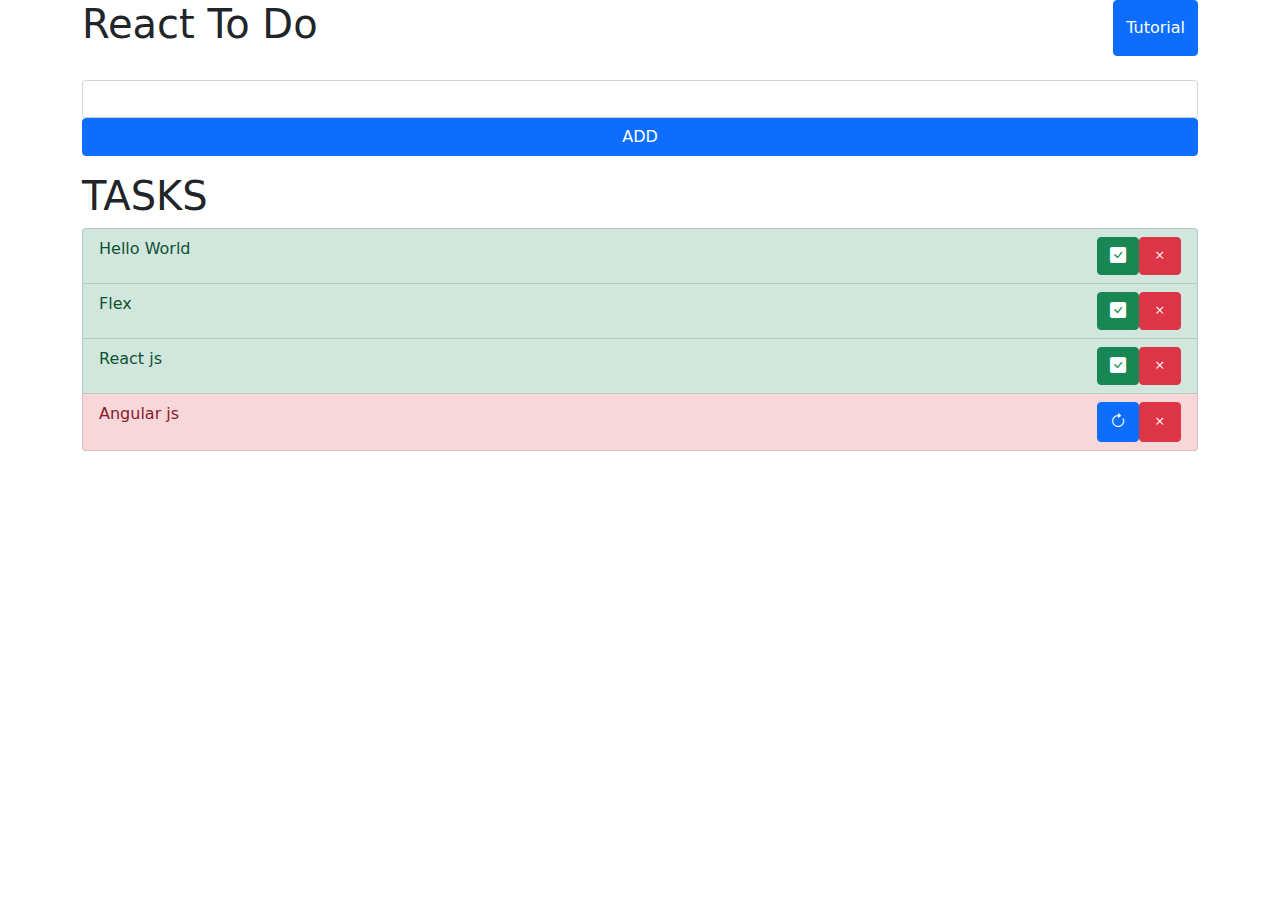
<file: index.html>
<!DOCTYPE html>
<html lang="en">
<head>
    <meta charset="UTF-8">
    <title>Title</title>
    <meta name="viewport" content="width=device-width, initial-scale=1">
    <link rel="stylesheet" href="normalizer.css">
    <link rel="stylesheet" href="style.css">
    <link rel="stylesheet" href="https://cdn.jsdelivr.net/npm/bootstrap-icons@1.7.2/font/bootstrap-icons.css">
    <link href="./bootstrap-5.1.3-dist/css/bootstrap.min.css" rel="stylesheet" type="text/css">
</head>
<body>
    <div class="container ">
        <div class="row">
            <div class="col-6 d-flex">
                <h1 class="text-start">React To Do</h1>
            </div>
            <div class="col-6 d-flex justify-content-end">
                <button class="btn btn-primary  " type="submit">Tutorial</button>
            </div>
        </div>
        <div>
            <label class="mt-0" for="sd"></label>
            <input type="text" class="form-control skd" id="sd" >
        </div>

        <div class="input-group mb-3">
            <button class="btn btn-primary width-full" type="submit" >ADD</button>
        </div>

        <div>
            <h1 class="fs-1">TASKS</h1>
        </div>

        <div>
            <ul class="list-group">
                <li class="list-group-item list-group-item-success d-flex ">

                    <div class="col-10" >Hello World</div>
                    <div class="col-2 d-flex justify-content-end "><button type="button" class="btn btn-success"><i class="bi bi-check-square-fill"></i></button>
                     <button type="button" class="btn btn-danger"><i class="bi bi-x"></i></button></div>
                </li>


                <li class="list-group-item list-group-item-success d-flex">
                    <div class="col-10">Flex </div>
                    <div class="col-2 d-flex justify-content-end "><button type="button" class="btn btn-success"><i class="bi bi-check-square-fill"></i></button>
                        <button type="button" class="btn btn-danger"><i class="bi bi-x"></i></button></div>
                </li>
                <li class="list-group-item list-group-item-success d-flex">
                    <div class="col-10">React js </div>
                    <div class="col-2 d-flex justify-content-end "><button type="button" class="btn btn-success"><i class="bi bi-check-square-fill"></i></button>
                        <button type="button" class="btn btn-danger"><i class="bi bi-x"></i></button></div>
                </li>
                <li class="list-group-item list-group-item-danger d-flex">
                    <p class="col-10">Angular js</p>
                    <div class="col-2 d-flex justify-content-end "><button type="button" class="btn btn-primary"><i class="bi bi-arrow-clockwise"></i></button>
                        <button type="button" class="btn btn-danger"><i class="bi bi-x"></i></button></div>

                </li>
            </ul>
        </div>
    </div>
    <footer>
        <script src="./bootstrap-5.1.3-dist/js/bootstrap.min.js"></script>
    </footer>
</body>

</html>
</file>
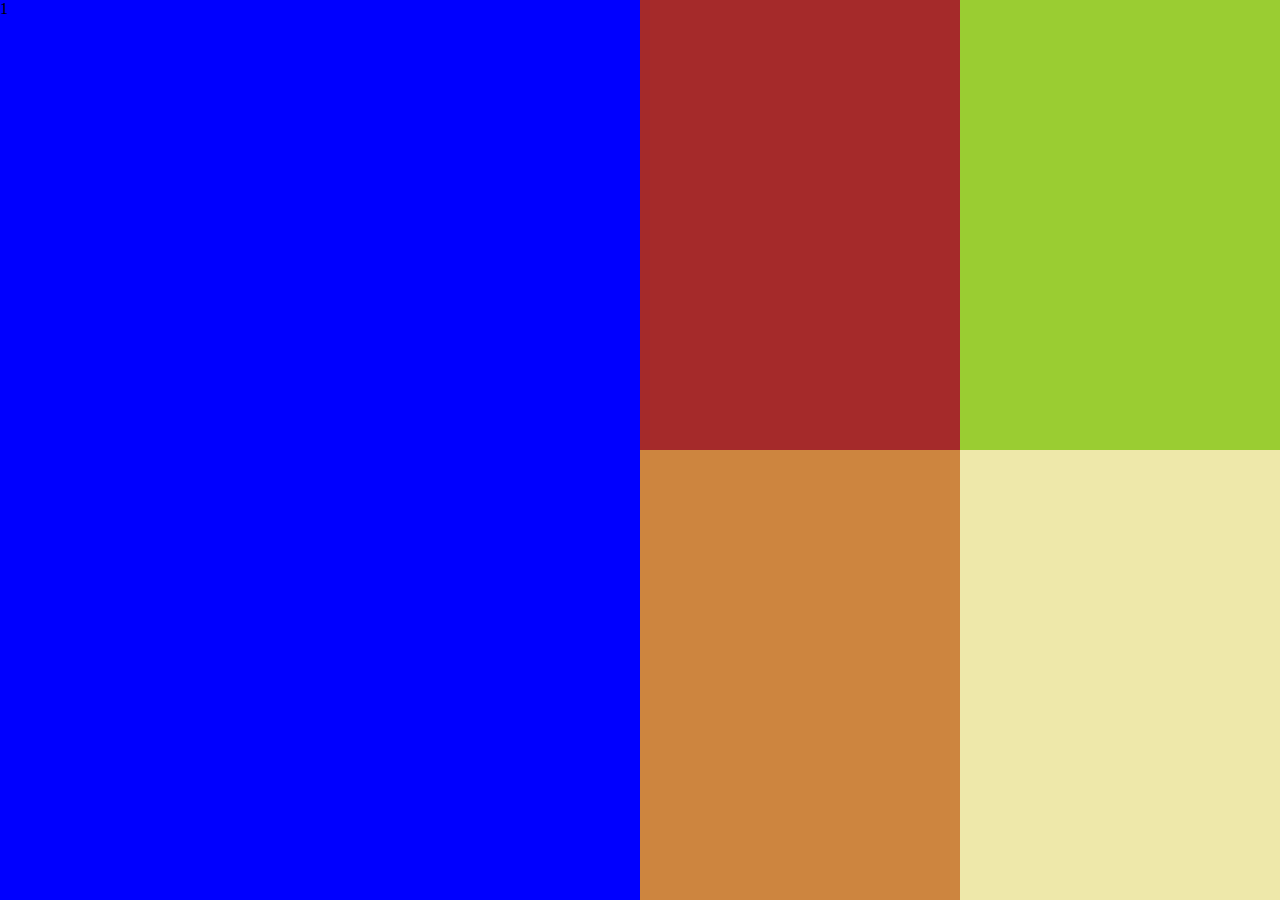
<file: dlex pratimas/index.html>
<!DOCTYPE html>
<html lang="en">
<head>
    <meta charset="UTF-8">
    <meta name="viewport" content="width=device-width, initial-scale=1.0">
    <link rel="stylesheet" href="style.css">
    <title>Title</title>
</head>
<body>
    <div class="container">
        <div class="first">1</div>
        <div class="second_block">
            <div class="second"></div>
            <div class="third"></div>
            <div class="fourth"></div>
            <div class="five"></div>
        </div>
    </div>
</body>
</html>
</file>
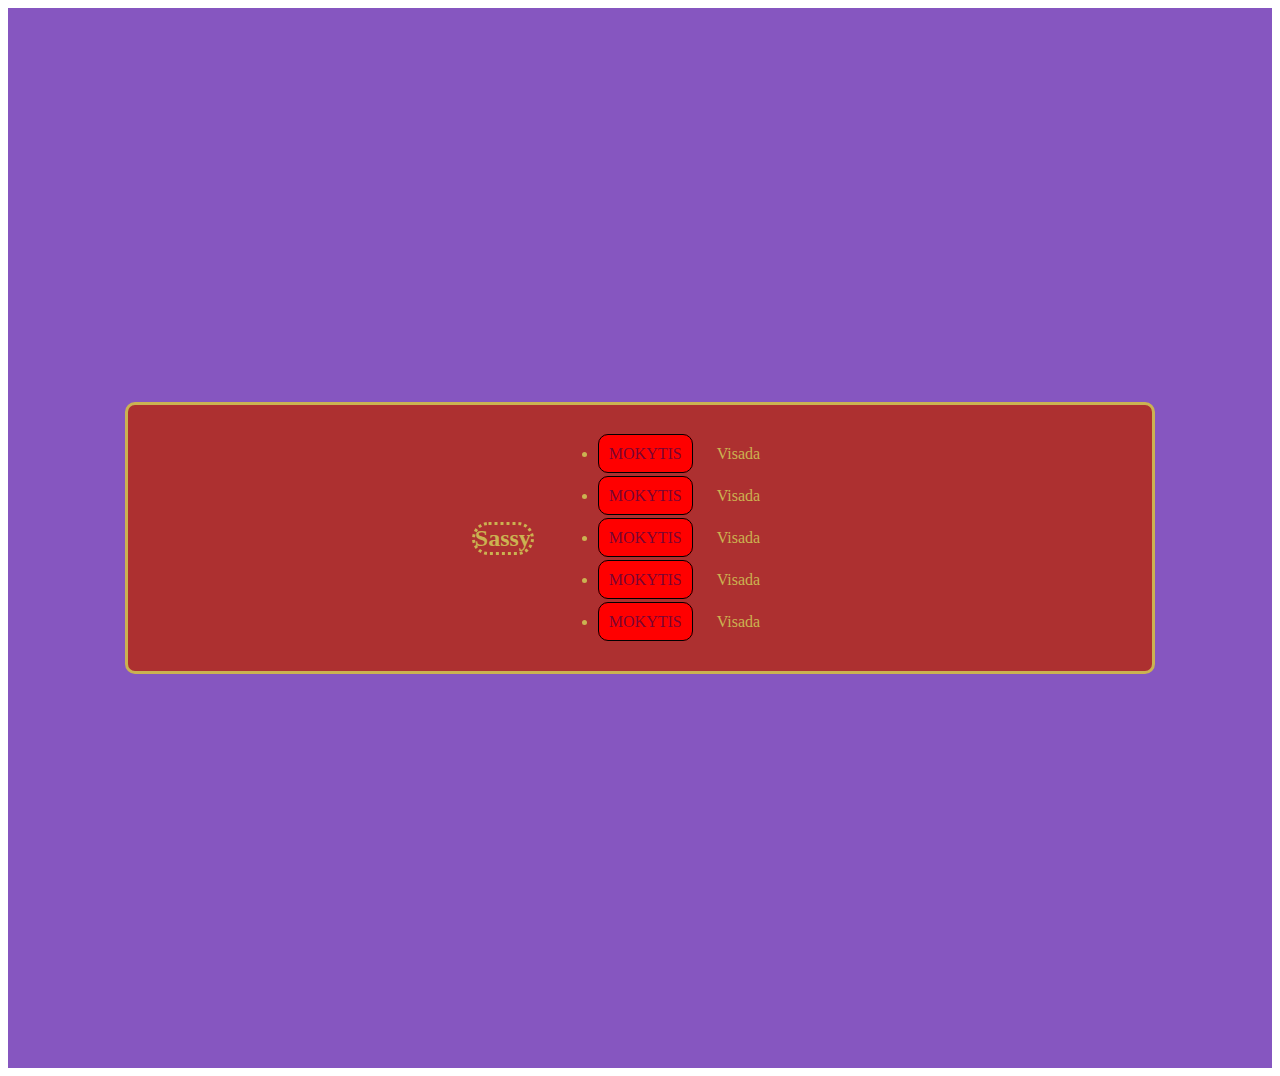
<file: sass paskaita/index.html>
<!DOCTYPE html>
<html lang="en">
<head>
    <meta charset="UTF-8">
    <title>Title</title>
    <link rel="stylesheet" href="style.css">
</head>
<body>
    <div class="container">
        <div class="section">
            <h2>Sassy</h2>
            <ul>
                <li><a href="">Mokytis</a><span>Visada</span></li>
                <li><a href="">Mokytis</a><span>Visada</span></li>
                <li><a href="">Mokytis</a><span>Visada</span></li>
                <li><a href="">Mokytis</a><span>Visada</span></li>
                <li><a href="">Mokytis</a><span>Visada</span></li>
            </ul>

        </div>
    </div>
</body>
</html>
</file>
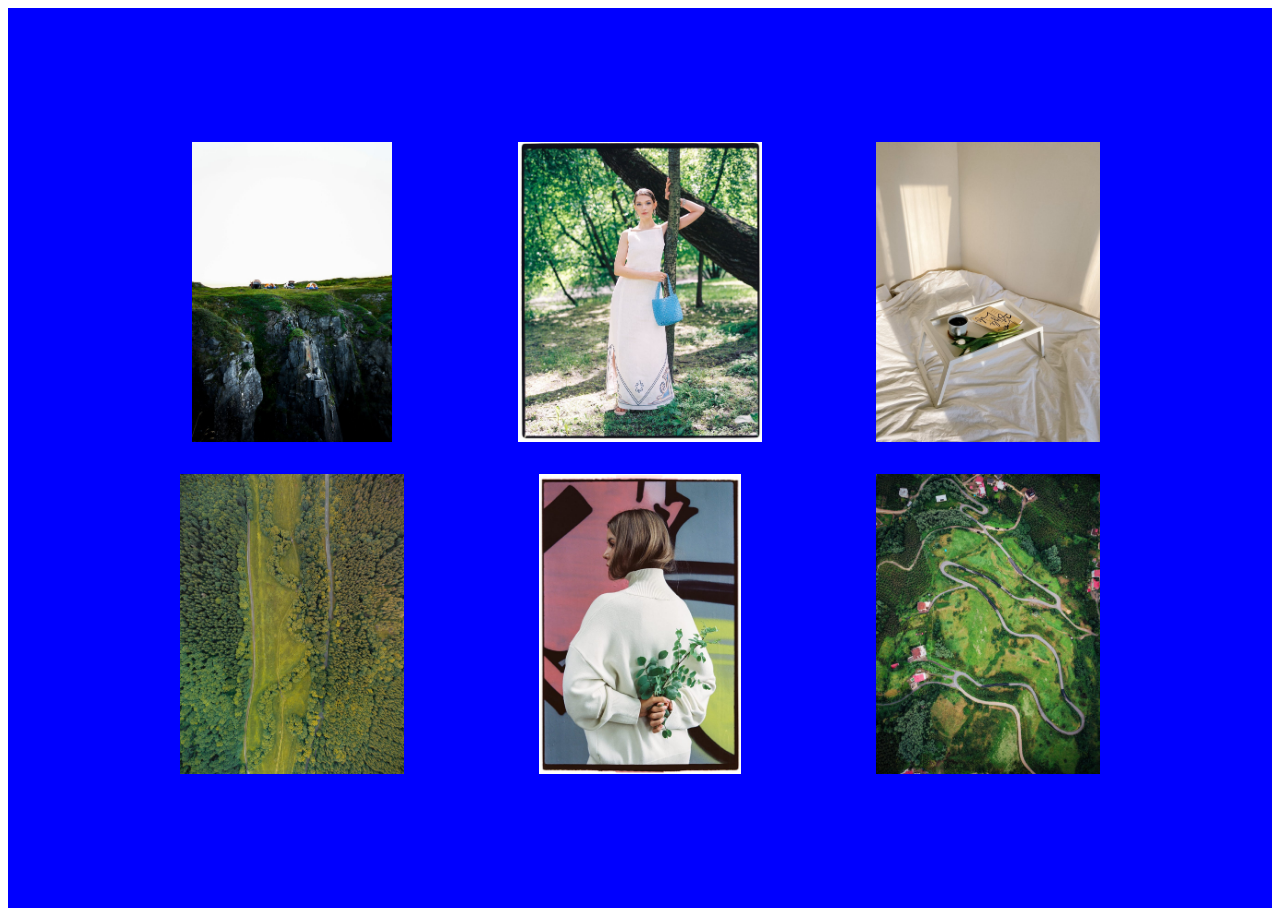
<file: sass pratimas/index.html>
<!DOCTYPE html>
<html lang="en">
<head>
    <meta charset="UTF-8">
    <title>Title</title>

    <link rel="stylesheet" href="style.css">
</head>
<body>
    <div class="wraper">
        <div class="container">
            <div class="imgs"><img src="img/pic6.jpeg" alt=""></div>
            <div class="imgs"><img src="img/pic5.jpeg" alt=""></div>
            <div class="imgs"><img src="img/pic4.jpeg" alt=""></div>
            <div class="imgs"><img src="img/pic3.jpeg" alt=""></div>
            <div class="imgs"><img src="img/pic2.jpeg" alt=""></div>
            <div class="imgs"><img src="img/pic.jpeg" alt=""></div>
        </div>
    </div>

</body>
</html>
</file>
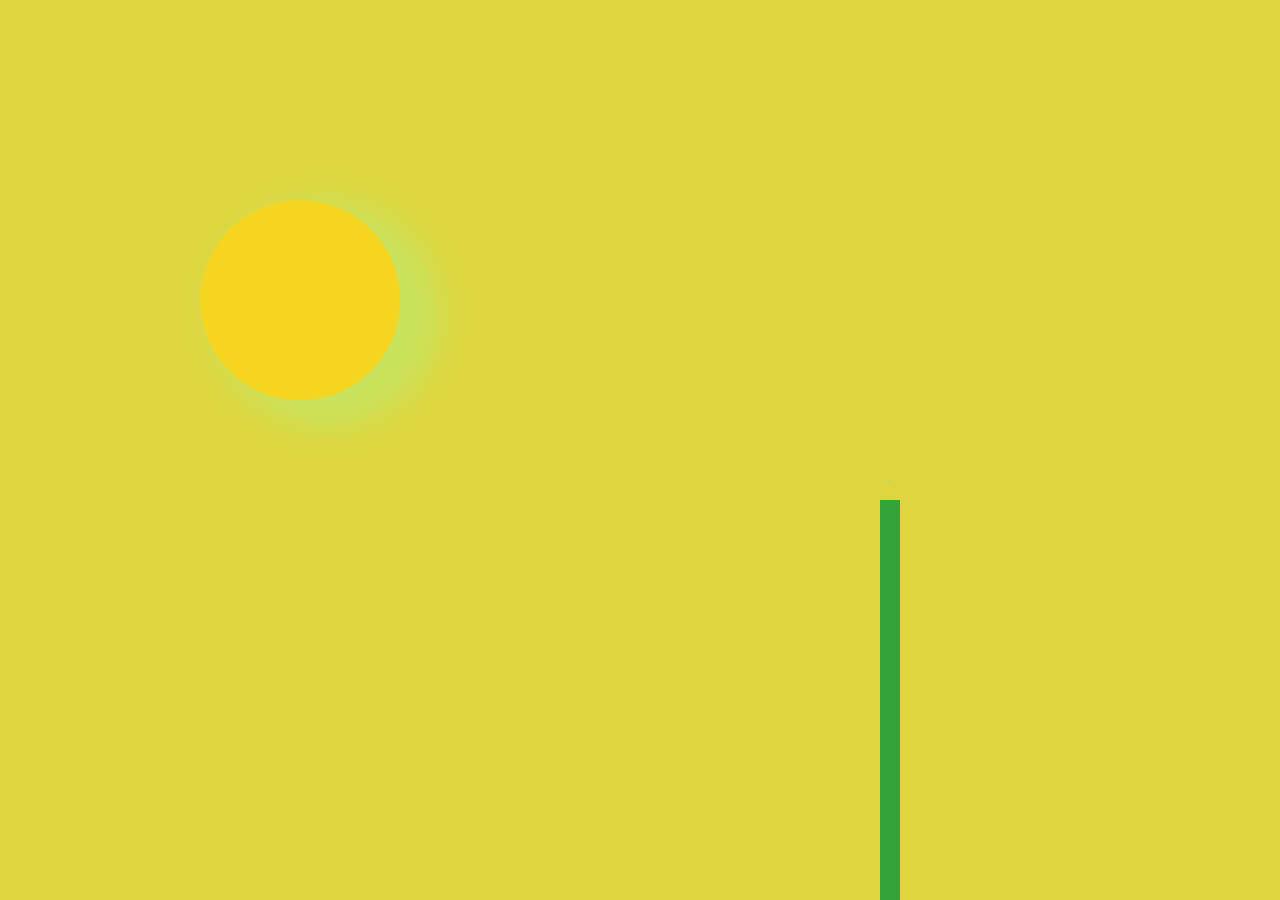
<file: .vscode/animation/index.html>
<!DOCTYPE html>
<html lang="en">
<head>
    <meta charset="UTF-8">
    <meta name="viewport" content="width=device-width, initial-scale=1">
    <title>Title</title>
    <link rel="stylesheet" href="css/style.css">
</head>
<body>
    <div class="container">
        <h1>YO yo YO Yo yo ir NUJOJO</h1>
        <div class="flower">    <div class="sun"></div><span></span></div>
    </div>
</body>
</html>
</file>
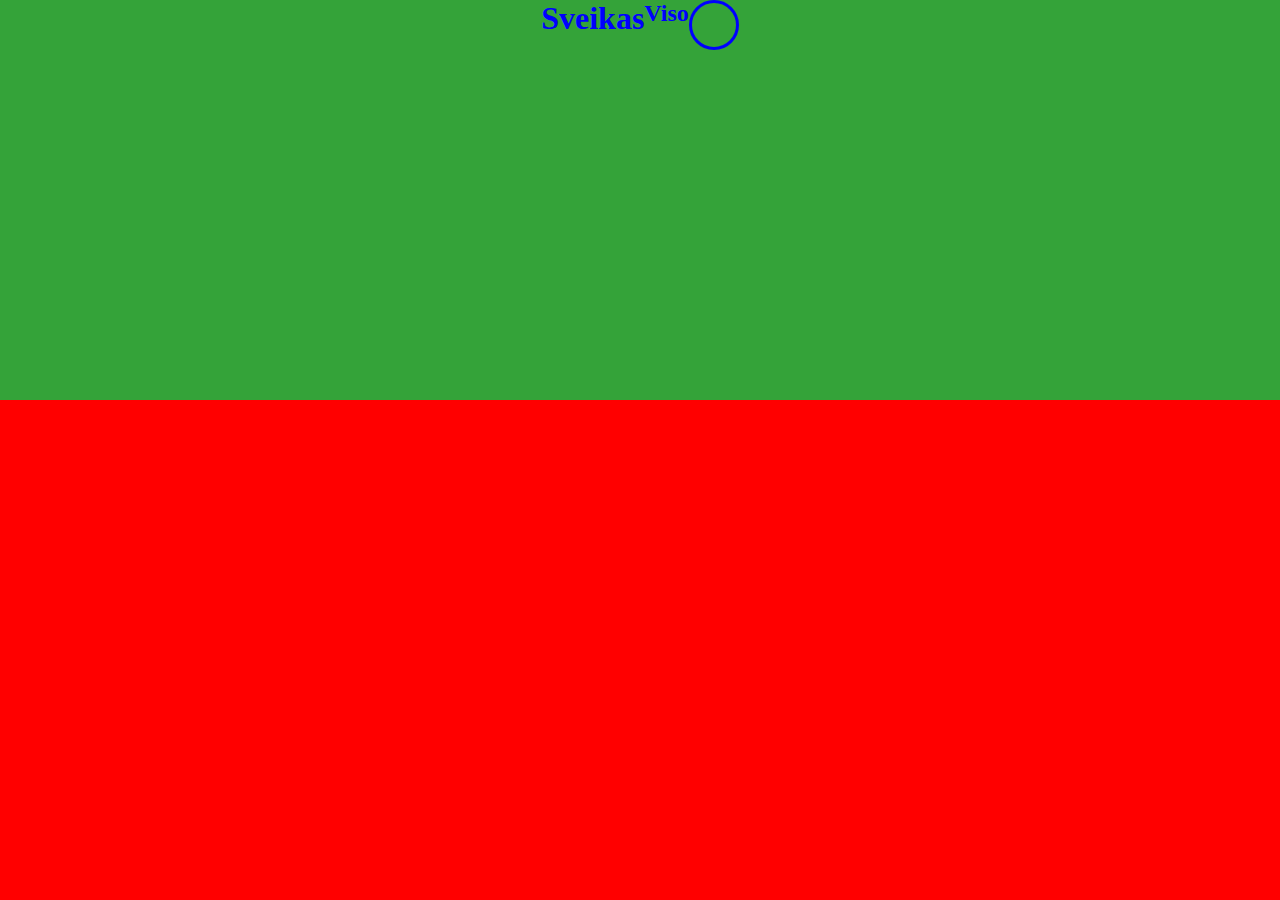
<file: .vscode/pratimas/index.html>
<!DOCTYPE html>
<html lang="en">
<head>
    <meta charset="UTF-8">
    <meta http-equiv="X-UA-Compatible" content="IE=edge">
    <meta name="viewport" content="width=device-width, initial-scale=1.0">
    <title>Document</title>
    <link rel="stylesheet" href="styles/style.css">
</head>
<body>
    <header>
    <div class="container">
        <div class="row">
            <h1>Sveikas</h1>
            <h2>Viso</h2>
            <div class="circle"></div>
        </div>
        <div class="row">
            <div class="col-12">
                <div class="small-box"></div>
            </div>
        </div>
    </div>
</header>
</body>
</html>
</file>
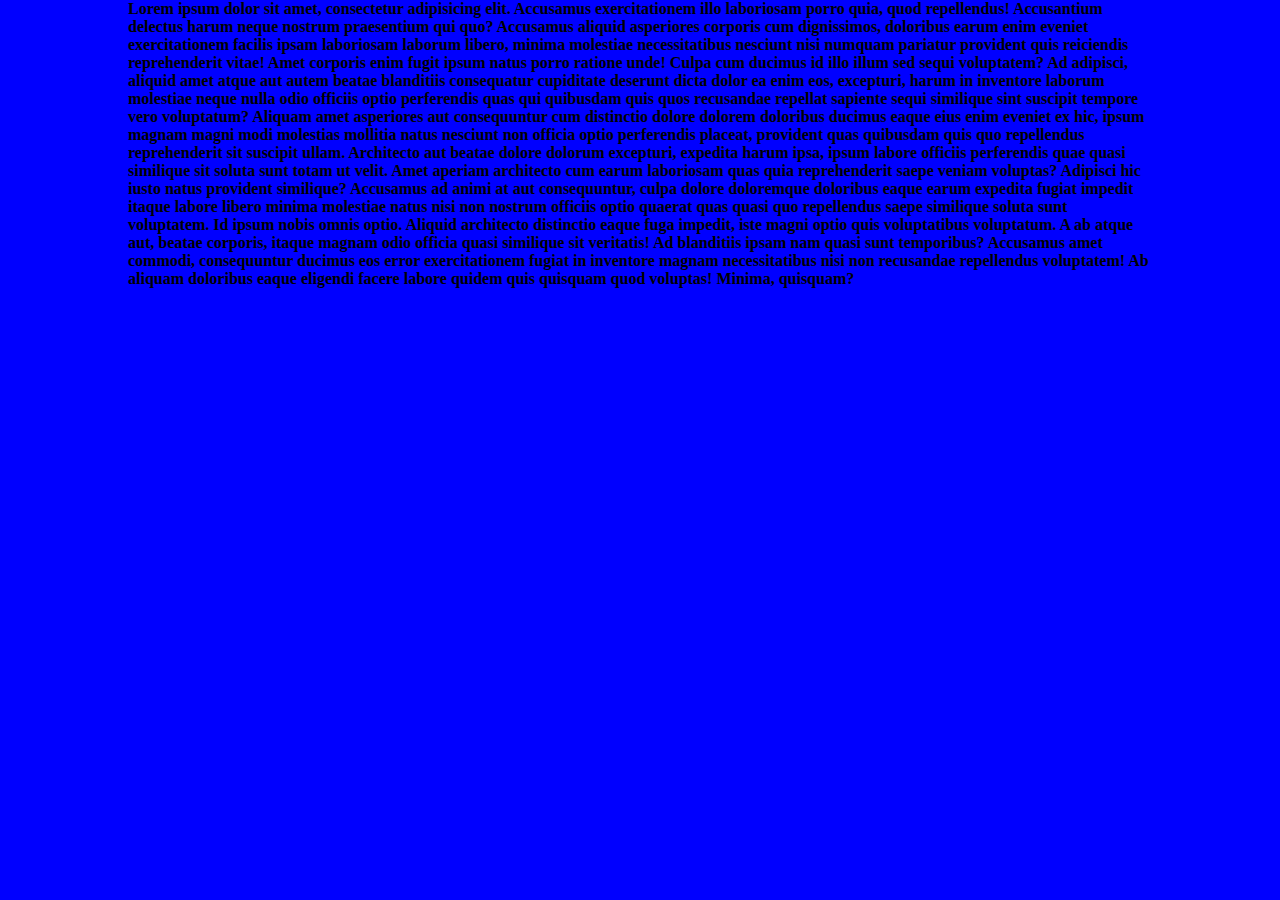
<file: .vscode/scss/index.html>
<!DOCTYPE html>
<html lang="en">
<head>
    <meta charset="UTF-8">
    <title>Title</title>
    <link rel="stylesheet" href="style.css">
</head>
<body>
<div class="main">
    <p class="main_paragraph">Lorem ipsum dolor sit amet, consectetur adipisicing elit. Accusamus exercitationem illo laboriosam porro quia, quod repellendus! Accusantium delectus harum neque nostrum praesentium qui quo? Accusamus aliquid asperiores corporis cum dignissimos, doloribus earum enim eveniet exercitationem facilis ipsam laboriosam laborum libero, minima molestiae necessitatibus nesciunt nisi numquam pariatur provident quis reiciendis reprehenderit vitae! Amet corporis enim fugit ipsum natus porro ratione unde! Culpa cum ducimus id illo illum sed sequi voluptatem? Ad adipisci, aliquid amet atque aut autem beatae blanditiis consequatur cupiditate deserunt dicta dolor ea enim eos, excepturi, harum in inventore laborum molestiae neque nulla odio officiis optio perferendis quas qui quibusdam quis quos recusandae repellat sapiente sequi similique sint suscipit tempore vero voluptatum? Aliquam amet asperiores aut consequuntur cum distinctio dolore dolorem doloribus ducimus eaque eius enim eveniet ex hic, ipsum magnam magni modi molestias mollitia natus nesciunt non officia optio perferendis placeat, provident quas quibusdam quis quo repellendus reprehenderit sit suscipit ullam. Architecto aut beatae dolore dolorum excepturi, expedita harum ipsa, ipsum labore officiis perferendis quae quasi similique sit soluta sunt totam ut velit. Amet aperiam architecto cum earum laboriosam quas quia reprehenderit saepe veniam voluptas? Adipisci hic iusto natus provident similique? Accusamus ad animi at aut consequuntur, culpa dolore doloremque doloribus eaque earum expedita fugiat impedit itaque labore libero minima molestiae natus nisi non nostrum officiis optio quaerat quas quasi quo repellendus saepe similique soluta sunt voluptatem. Id ipsum nobis omnis optio. Aliquid architecto distinctio eaque fuga impedit, iste magni optio quis voluptatibus voluptatum. A ab atque aut, beatae corporis, itaque magnam odio officia quasi similique sit veritatis! Ad blanditiis ipsam nam quasi sunt temporibus? Accusamus amet commodi, consequuntur ducimus eos error exercitationem fugiat in inventore magnam necessitatibus nisi non recusandae repellendus voluptatem! Ab aliquam doloribus eaque eligendi facere labore quidem quis quisquam quod voluptas! Minima, quisquam?</p>
</div>
</body>
</html>
</file>
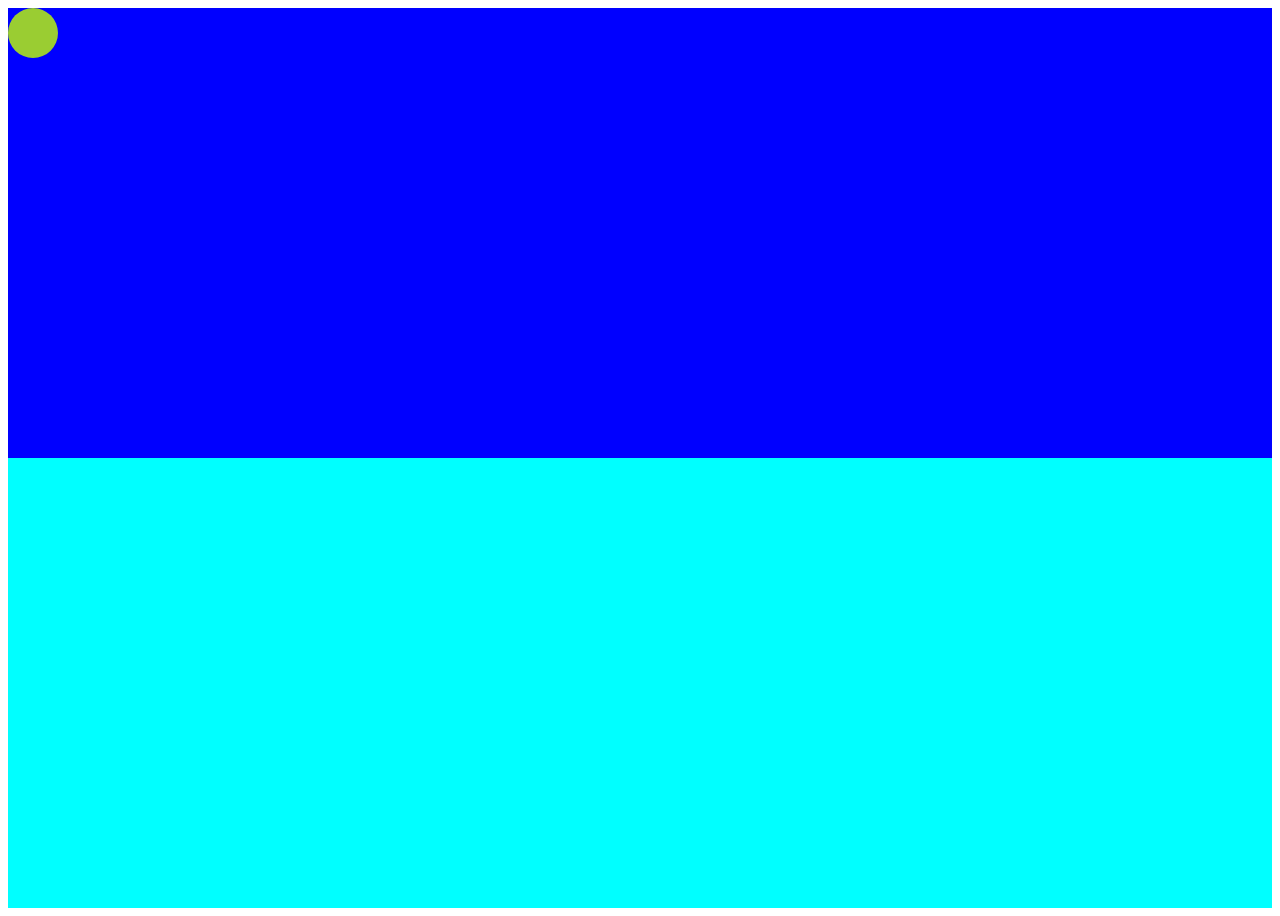
<file: .vscode/scssa/index.html>
<!DOCTYPE html>
<html lang="en">
<head>
    <meta charset="UTF-8">
    <meta http-equiv="X-UA-Compatible" content="IE=edge">
    <meta name="viewport" content="width=device-width, initial-scale=1.0">
    <title>Document</title>
    <link rel="stylesheet" href="style.css">
</head>
<body>
    <div class="container">
        <div class="row">
            <div class="circle"></div>
        </div>
    </div>
</body>
</html>
</file>
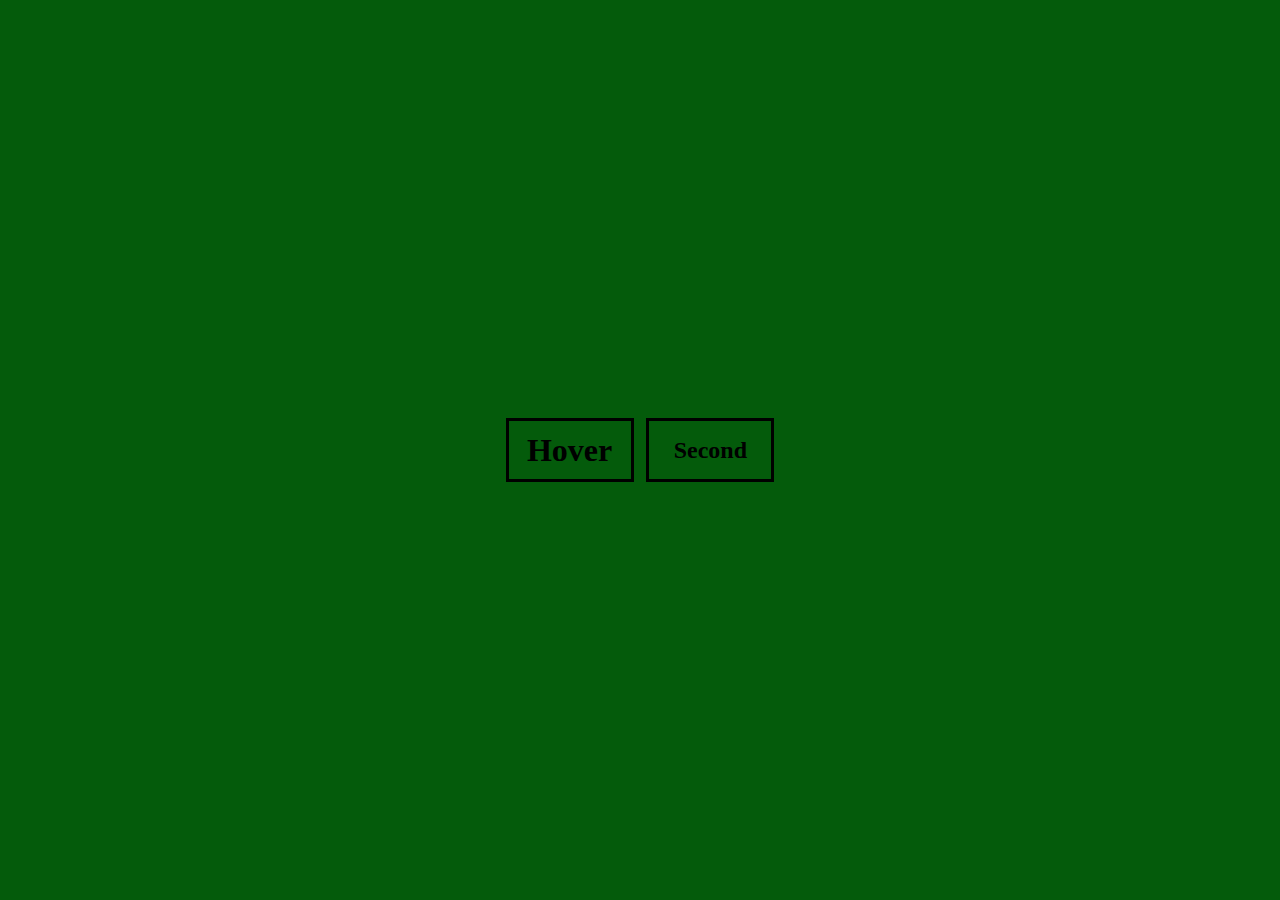
<file: vscode/hoverbutton/index.html>
<!DOCTYPE html>
<html lang="en">
<head>
    <meta charset="UTF-8">
    <meta name="viewport" content="width=device-width, initial-scale=1">
    <title>Title</title>
    <link rel="stylesheet" href="css/style.css">
</head>
<body>
    <div class="container">
        <div class="button"><h1>Hover</h1></div>
        <div class="button2"><h2>Second</h2></div>
    </div>
</body>
</html>
</file>
<file: style.css>
.container{
    height: 100vh;
}
.width-full{
    width: 100%;
}
.check-box-size{
    height: 2vh;
}
</file>
<file: dlex pratimas/style.css>
*{
    margin: 0;
    box-sizing: border-box;
}
.container{
    height: 100vh;
    display: flex;
    flex-wrap: wrap;
}
.first{
    height: 50%;
    width: 100%;
    background-color: blue;
}
.second_block{
    height:50%;
    width: 100%;
    display: flex;
    flex-wrap: wrap;
}
.second{
    height: 50%;
    width: 50%;
    background-color: brown;
}
.third{
    height: 50%;
    width: 50%;
    background-color: yellowgreen;
}
.fourth{
    height: 50%;
    width: 50%;
    background-color: peru;
}
.five{
    height: 50%;
    width: 50%;
    background-color: palegoldenrod;
}


@media screen and (min-width: 760px) {
    .first, .second_block {
        height: 100%;
        width: 50%;
    }

}
</file>
<file: sass paskaita/style.css>
.button, .container .section ul li a {
  border-radius: 10px;
  padding: 10px;
  border: 1px solid black;
  background-color: red;
}

.container {
  background-color: #8656c0;
  height: 100vh;
  padding: 5rem;
  display: flex;
  justify-content: center;
  align-items: center;
}
.container .section {
  color: #cbb251;
  width: 80vw;
  background-color: #ad3030;
  border-radius: 10px;
  border-style: solid;
  display: flex;
  justify-content: center;
  align-items: center;
}
.container .section h2 {
  text-align: center;
  border-radius: 20px;
  border-style: dotted;
}
.container .section ul li {
  margin: 1.5em;
}
.container .section ul li a {
  color: rgba(41, 8, 80, 0.65);
  text-decoration: none;
  text-transform: uppercase;
}
.container .section ul li a:hover {
  background-color: #8656c0;
}
.container .section ul li span {
  margin: 1.5rem;
}

/*# sourceMappingURL=style.css.map */
</file>
<file: sass pratimas/style.css>
.wraper {
  height: 100vh;
}

.container {
  height: 100%;
  background-color: blue;
  display: flex;
  flex-wrap: wrap;
  justify-content: center;
  align-content: center;
}
.container .imgs {
  margin: 1rem;
  height: 33.3333333333%;
  width: 25%;
}
.container .imgs:hover {
  background-image: linear-gradient(yellow, blue);
}
.container .imgs img {
  object-fit: contain;
  display: flex;
  flex-wrap: wrap;
  justify-content: center;
  align-content: center;
  height: 100%;
  width: 100%;
}
.container .imgs img:hover {
  filter: blur(4px);
}

/*# sourceMappingURL=style.css.map */
</file>
<file: .vscode/animation/css/style.css>
* {
  margin: 0;
  padding: 0;
  box-sizing: border-box;
}

@keyframes floweriukas {
  0% {
    height: 0;
  }
  100% {
    height: 400px;
  }
}
@keyframes bloom {
  0% {
    height: 0px;
    width: 0px;
  }
  80% {
    height: 50px;
    width: 50px;
    right: -10px;
  }
  100% {
    height: 100px;
    width: 100px;
    right: -40px;
  }
}
@keyframes textas {
  100% {
    opacity: 1;
  }
}
@keyframes leaf {
  0% {
    height: 0px;
    width: 0px;
  }
  50% {
    height: 50px;
    width: 50px;
  }
  100% {
    height: 100px;
    width: 100px;
  }
}
@keyframes burning {
  0% {
    right: 50px;
  }
  100% {
    box-shadow: 27px 14px 32px 200px #f8f405;
  }
}
.container {
  height: 100vh;
  background: #ded63f;
  display: flex;
  justify-content: center;
  align-items: end;
  position: relative;
}

.flower {
  height: 400px;
  width: 20px;
  background: #34a339;
  position: relative;
  animation: floweriukas linear 5s;
}

.flower:before {
  content: "";
  height: 1px;
  width: 1px;
  border-radius: 50%;
  background-color: #10e7d5;
  position: absolute;
  top: -20px;
  right: 10px;
  animation: bloom ease-out 1s;
  animation-delay: 5s;
  animation-fill-mode: forwards;
}

h1 {
  display: inline-block;
  height: 200px;
  width: 500px;
  right: 20px;
  opacity: 0;
  animation: textas forwards 3s;
  animation-delay: 5s;
}

span {
  top: 200px;
  position: absolute;
  height: 0px;
  width: 0px;
  border-radius: 100% 0;
  background-color: green;
  animation: leaf linear forwards 2s;
  animation-delay: 5s;
}

.sun {
  height: 200px;
  width: 200px;
  background-color: #f6d520;
  border-radius: 50%;
  position: absolute;
  bottom: 500px;
  right: 500px;
  box-shadow: 27px 14px 32px 13px #c9e35e;
  animation: burning linear infinite 10s;
  animation-direction: alternate-reverse;
}

/*# sourceMappingURL=style.css.map */
</file>
<file: .vscode/pratimas/styles/style.css>
* {
  margin: 0;
  box-sizing: border-box;
}

.container {
  height: 100vh;
  background-color: red;
}
.container .row {
  height: 200px;
  color: blue;
  background-color: #34a339;
  display: flex;
  justify-content: center;
  align-content: center;
}
.container .row .circle {
  height: 50px;
  width: 50px;
  border: solid;
  border-radius: 50%;
}

/*# sourceMappingURL=style.css.map */
</file>
<file: .vscode/scss/style.css>
* {
  box-sizing: border-box;
  margin: 0;
  padding: 0;
}

body {
  background-color: blue;
}

.main {
  width: 80%;
  margin: 0 auto;
}
.main .main_paragraph {
  font-weight: 700;
}
.main .main_paragraph:hover {
  color: pink;
}

/*# sourceMappingURL=style.css.map */
</file>
<file: .vscode/scssa/style.css>
.container {
  height: 100vh;
  background-color: aqua;
}
.container .row {
  height: 50%;
  background-color: blue;
}
.container .row .circle {
  height: 50px;
  width: 50px;
  border-radius: 50%;
  background-color: yellowgreen;
}

/*# sourceMappingURL=style.css.map */
</file>
<file: vscode/hoverbutton/css/style.css>
* {
  margin: 0;
  padding: 0;
  box-sizing: border-box;
}

.btn, .container .button2, .container .button {
  height: 4rem;
  width: 8rem;
  border: solid;
}

.container {
  height: 100vh;
  background-color: #045b0b;
  display: flex;
  justify-content: center;
  align-items: center;
  gap: 1%;
}
.container .button {
  display: flex;
  justify-content: center;
  align-items: center;
}
.container .button:hover {
  background-color: white;
  box-shadow: 0 0 3rem white;
  color: #2dabf8;
}
.container .button2 {
  display: flex;
  justify-content: center;
  align-items: center;
}
.container .button2:hover {
  background-color: #c108f5;
  box-shadow: 0 0 3rem #c108f5;
  color: white;
}

/*# sourceMappingURL=style.css.map */
</file>
<file: normalizer.css>
/*! normalize.css v8.0.1 | MIT License | github.com/necolas/normalize.css */

/* Document
   ========================================================================== */

/**
 * 1. Correct the line height in all browsers.
 * 2. Prevent adjustments of font size after orientation changes in iOS.
 */

html {
    line-height: 1.15; /* 1 */
    -webkit-text-size-adjust: 100%; /* 2 */
}

/* Sections
   ========================================================================== */

/**
 * Remove the margin in all browsers.
 */

body {
    margin: 0;
}

/**
 * Render the `main` element consistently in IE.
 */

main {
    display: block;
}

/**
 * Correct the font size and margin on `h1` elements within `section` and
 * `article` contexts in Chrome, Firefox, and Safari.
 */

h1 {
    font-size: 2em;
    margin: 0.67em 0;
}

/* Grouping content
   ========================================================================== */

/**
 * 1. Add the correct box sizing in Firefox.
 * 2. Show the overflow in Edge and IE.
 */

hr {
    box-sizing: content-box; /* 1 */
    height: 0; /* 1 */
    overflow: visible; /* 2 */
}

/**
 * 1. Correct the inheritance and scaling of font size in all browsers.
 * 2. Correct the odd `em` font sizing in all browsers.
 */

pre {
    font-family: monospace, monospace; /* 1 */
    font-size: 1em; /* 2 */
}

/* Text-level semantics
   ========================================================================== */

/**
 * Remove the gray background on active links in IE 10.
 */

a {
    background-color: transparent;
}

/**
 * 1. Remove the bottom border in Chrome 57-
 * 2. Add the correct text decoration in Chrome, Edge, IE, Opera, and Safari.
 */

abbr[title] {
    border-bottom: none; /* 1 */
    text-decoration: underline; /* 2 */
    text-decoration: underline dotted; /* 2 */
}

/**
 * Add the correct font weight in Chrome, Edge, and Safari.
 */

b,
strong {
    font-weight: bolder;
}

/**
 * 1. Correct the inheritance and scaling of font size in all browsers.
 * 2. Correct the odd `em` font sizing in all browsers.
 */

code,
kbd,
samp {
    font-family: monospace, monospace; /* 1 */
    font-size: 1em; /* 2 */
}

/**
 * Add the correct font size in all browsers.
 */

small {
    font-size: 80%;
}

/**
 * Prevent `sub` and `sup` elements from affecting the line height in
 * all browsers.
 */

sub,
sup {
    font-size: 75%;
    line-height: 0;
    position: relative;
    vertical-align: baseline;
}

sub {
    bottom: -0.25em;
}

sup {
    top: -0.5em;
}

/* Embedded content
   ========================================================================== */

/**
 * Remove the border on images inside links in IE 10.
 */

img {
    border-style: none;
}

/* Forms
   ========================================================================== */

/**
 * 1. Change the font styles in all browsers.
 * 2. Remove the margin in Firefox and Safari.
 */

button,
input,
optgroup,
select,
textarea {
    font-family: inherit; /* 1 */
    font-size: 100%; /* 1 */
    line-height: 1.15; /* 1 */
    margin: 0; /* 2 */
}

/**
 * Show the overflow in IE.
 * 1. Show the overflow in Edge.
 */

button,
input { /* 1 */
    overflow: visible;
}

/**
 * Remove the inheritance of text transform in Edge, Firefox, and IE.
 * 1. Remove the inheritance of text transform in Firefox.
 */

button,
select { /* 1 */
    text-transform: none;
}

/**
 * Correct the inability to style clickable types in iOS and Safari.
 */

button,
[type="button"],
[type="reset"],
[type="submit"] {
    -webkit-appearance: button;
}

/**
 * Remove the inner border and padding in Firefox.
 */

button::-moz-focus-inner,
[type="button"]::-moz-focus-inner,
[type="reset"]::-moz-focus-inner,
[type="submit"]::-moz-focus-inner {
    border-style: none;
    padding: 0;
}

/**
 * Restore the focus styles unset by the previous rule.
 */

button:-moz-focusring,
[type="button"]:-moz-focusring,
[type="reset"]:-moz-focusring,
[type="submit"]:-moz-focusring {
    outline: 1px dotted ButtonText;
}

/**
 * Correct the padding in Firefox.
 */

fieldset {
    padding: 0.35em 0.75em 0.625em;
}

/**
 * 1. Correct the text wrapping in Edge and IE.
 * 2. Correct the color inheritance from `fieldset` elements in IE.
 * 3. Remove the padding so developers are not caught out when they zero out
 *    `fieldset` elements in all browsers.
 */

legend {
    box-sizing: border-box; /* 1 */
    color: inherit; /* 2 */
    display: table; /* 1 */
    max-width: 100%; /* 1 */
    padding: 0; /* 3 */
    white-space: normal; /* 1 */
}

/**
 * Add the correct vertical alignment in Chrome, Firefox, and Opera.
 */

progress {
    vertical-align: baseline;
}

/**
 * Remove the default vertical scrollbar in IE 10+.
 */

textarea {
    overflow: auto;
}

/**
 * 1. Add the correct box sizing in IE 10.
 * 2. Remove the padding in IE 10.
 */

[type="checkbox"],
[type="radio"] {
    box-sizing: border-box; /* 1 */
    padding: 0; /* 2 */
}

/**
 * Correct the cursor style of increment and decrement buttons in Chrome.
 */

[type="number"]::-webkit-inner-spin-button,
[type="number"]::-webkit-outer-spin-button {
    height: auto;
}

/**
 * 1. Correct the odd appearance in Chrome and Safari.
 * 2. Correct the outline style in Safari.
 */

[type="search"] {
    -webkit-appearance: textfield; /* 1 */
    outline-offset: -2px; /* 2 */
}

/**
 * Remove the inner padding in Chrome and Safari on macOS.
 */

[type="search"]::-webkit-search-decoration {
    -webkit-appearance: none;
}

/**
 * 1. Correct the inability to style clickable types in iOS and Safari.
 * 2. Change font properties to `inherit` in Safari.
 */

::-webkit-file-upload-button {
    -webkit-appearance: button; /* 1 */
    font: inherit; /* 2 */
}

/* Interactive
   ========================================================================== */

/*
 * Add the correct display in Edge, IE 10+, and Firefox.
 */

details {
    display: block;
}

/*
 * Add the correct display in all browsers.
 */

summary {
    display: list-item;
}

/* Misc
   ========================================================================== */

/**
 * Add the correct display in IE 10+.
 */

template {
    display: none;
}

/**
 * Add the correct display in IE 10.
 */

[hidden] {
    display: none;
}
</file>
